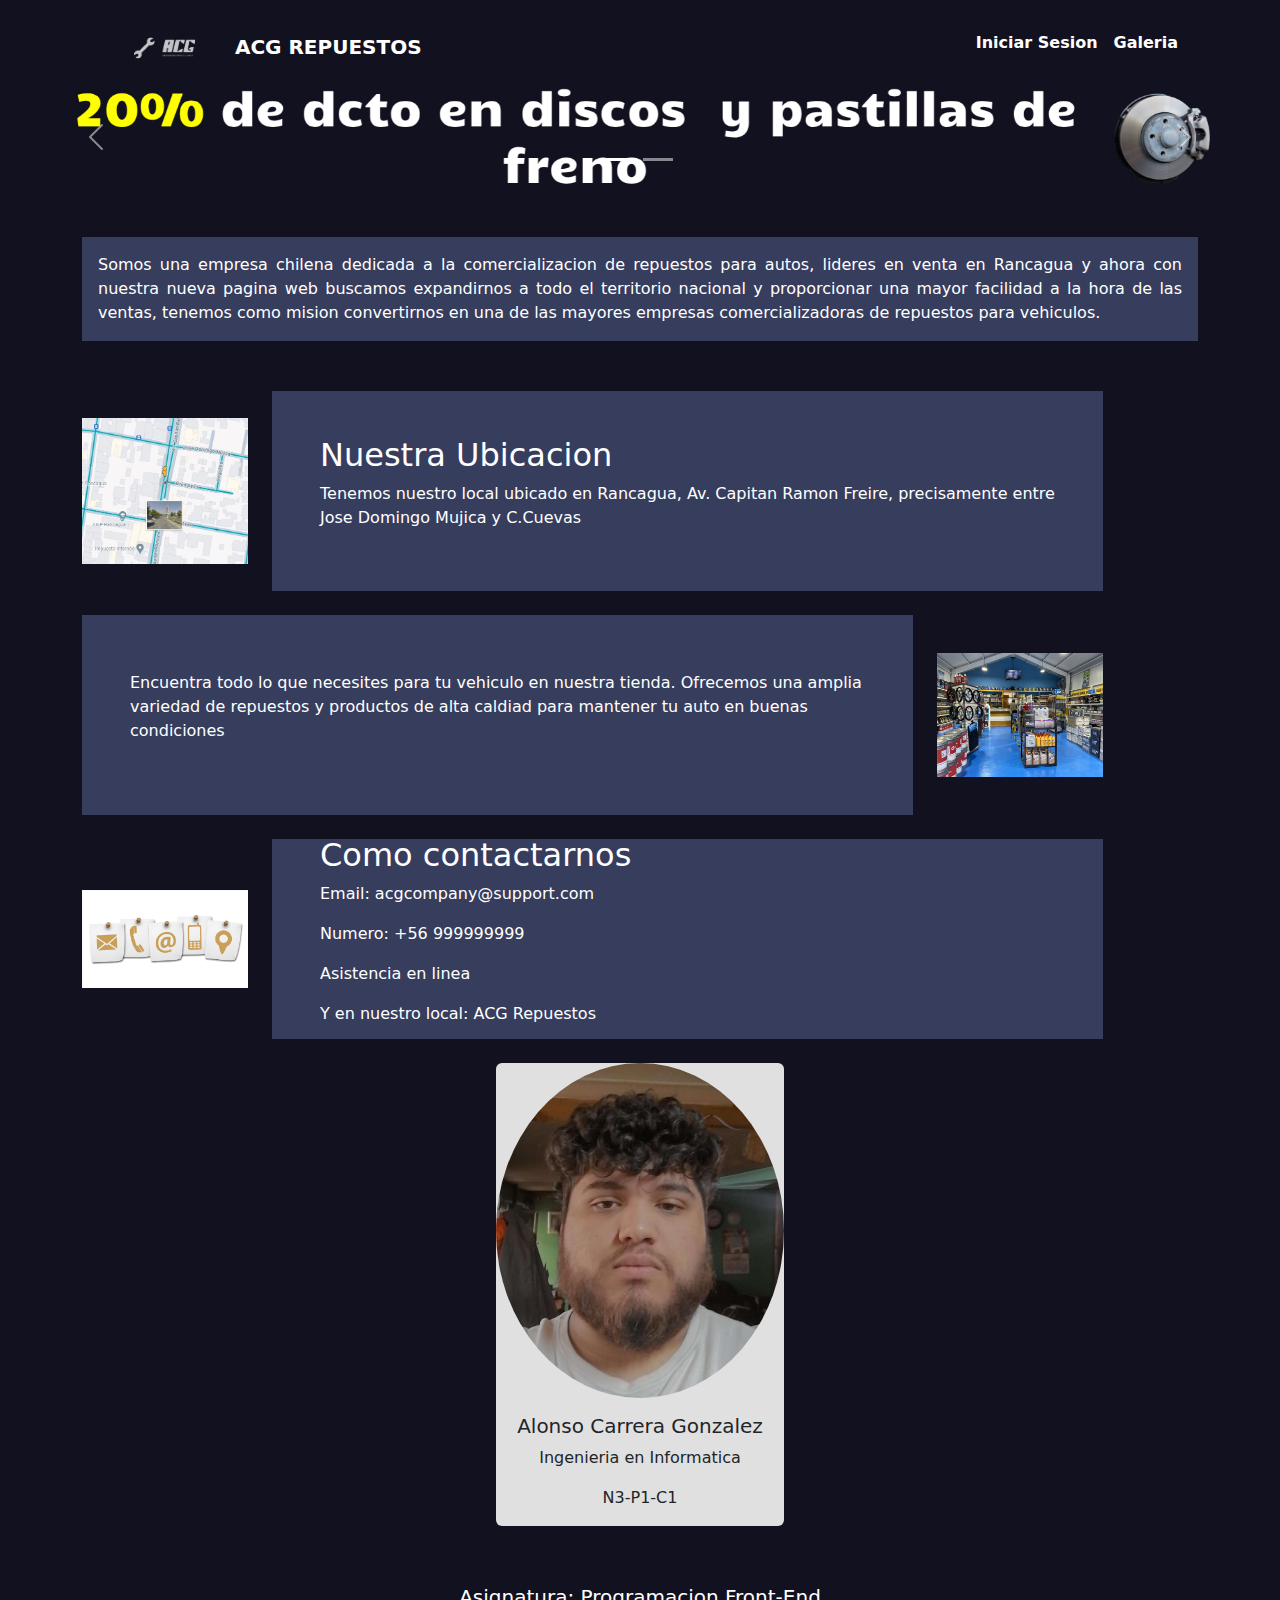
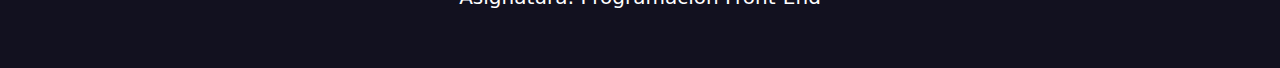
<file: index.html>
<!doctype html>
<html lang="en">
  <head>
    <meta charset="utf-8">
    <meta name="viewport" content="width=device-width, initial-scale=1">
    <title>ACG Repacar</title>
    <link href="https://cdn.jsdelivr.net/npm/bootstrap@5.3.3/dist/css/bootstrap.min.css" rel="stylesheet" integrity="sha384-QWTKZyjpPEjISv5WaRU9OFeRpok6YctnYmDr5pNlyT2bRjXh0JMhjY6hW+ALEwIH" crossorigin="anonymous">
    <link href="css/estilos.css"  rel="stylesheet">
  </head>
  <body>
    <!-- COMIENZO CODIFICACION -->
    <div class="container">
      <!-- INICIO NAVBAR-->
      <nav class="navbar navbar-expand-lg" style="background-color: rgba(18,17,31,1);">
          <div class="container-fluid">
            <a class="navbar-brand" href="#">
              <img src="imagenes/LOGO.jpg" class="logotipo">
              <h2 class="nombreEmpresa" style="color: white; font-size: 20px;">ACG REPUESTOS</h2>
            </a>
            <button class="navbar-toggler" type="button" data-bs-toggle="collapse" data-bs-target="#navbarNav" aria-controls="navbarNav" aria-expanded="false" aria-label="Toggle navigation" style="color: white;">
              <span class="navbar-toggler-icon"  style="background-color: white"></span>
            </button>
            <div class="collapse navbar-collapse" id="navbarNav" style="justify-content: right;">
              <ul class="navbar-nav">
                <li class="nav-item">
                  <a class="nav-link fw-bold" href="login.html" style="color: white;">Iniciar Sesion</a>
                </li>
                <li class="nav-item">
                  <a class="nav-link fw-bold" href="galeria.html" style="color: white;">Galeria</a>
                </li>
              </ul>
            </div>
          </div>
        </nav>
    </div>
      <!-- TERMINO NAVBAR-->

    <!--inicio cuadro de promocion -->
    <div id="carouselExampleIndicators" class="carousel slide">
      <div class="carousel-indicators">
        <button type="button" data-bs-target="#carouselExampleIndicators" data-bs-slide-to="0" class="active" aria-current="true" aria-label="Slide 1"></button>
        <button type="button" data-bs-target="#carouselExampleIndicators" data-bs-slide-to="1" aria-label="Slide 2"></button>
      </div>
      <div class="carousel-inner">
        <div class="carousel-item active">
          <img src="imagenes/img principal.jpg" class="d-block w-100" alt="banner1">
        </div>
        <div class="carousel-item">
          <img src="imagenes/promo2.jpg" class="d-block w-100" alt="banner2">
        </div>
      </div>
      <button class="carousel-control-prev" type="button" data-bs-target="#carouselExampleIndicators" data-bs-slide="prev">
        <span class="carousel-control-prev-icon" aria-hidden="true"></span>
        <span class="visually-hidden">Previous</span>
      </button>
      <button class="carousel-control-next" type="button" data-bs-target="#carouselExampleIndicators" data-bs-slide="next">
        <span class="carousel-control-next-icon" aria-hidden="true"></span>
        <span class="visually-hidden">Next</span>
      </button>
    </div>
    <!--Termino cuadro de promocion -->
    <div class="espacio"></div>
    <!-- Inicio Cuadro de acerca de -->
    <div class="container">
      <div id="lil" class="text-white p-3" style="background-color: rgba(55,61,93,1); text-align: justify;" >
          Somos una empresa chilena dedicada a la comercializacion
          de repuestos para autos, lideres en venta en Rancagua y 
          ahora con nuestra nueva pagina web buscamos expandirnos a 
          todo el territorio nacional y proporcionar una mayor 
          facilidad a la hora de las ventas, tenemos como mision 
          convertirnos en una de las mayores empresas comercializadoras
          de repuestos para vehiculos.
      </div>
    </div>
    <!-- Termino  Cuadro de acerca de -->
    <div class="espacio"></div>
    <!-- Inicio  imagen y texto de noticia -->
    <div class="container">
      <div class="row mb-4">
        <div class="col-md-2 d-flex align-items-center" style="background-color: rgba(18,17,31,1)">
          <img src="imagenes/ubicacion.jpg" alt="Imagen 1" class="img-fluid mx-auto d-block">
        </div>
        <div class="col-md-9">
          <div class="text-white p-5 h-100 d-flex flex-column justify-content-center" style="background-color:rgba(55,61,93,1);">
            <h2>Nuestra Ubicacion</h2>
            <p class="texto1">
              Tenemos nuestro local ubicado en Rancagua, Av. Capitan Ramon Freire, precisamente entre Jose Domingo Mujica y C.Cuevas
            </p>
          </div>
        </div>
      </div>
      <div class="row mb-4">
        <div class="col-md-9">
          <div class="text-white p-5 h-100 d-flex flex-column justify-content-center" style="background-color: rgba(55,61,93,1);">
            <p class="texto1">
              Encuentra todo lo que necesites para tu vehiculo en nuestra tienda.
              Ofrecemos una amplia variedad de repuestos y productos de alta caldiad para
              mantener tu auto en buenas condiciones
            </p>
          </div>
        </div>
        <div class="col-md-2 d-flex align-items-center justify-content-center">
          <img src="imagenes/noticia1.jpeg" alt="Imagen 2" class="img-fluid mx-auto d-block">
        </div>
      </div>
      <div class="row mb-4">
        <div class="col-md-2 d-flex align-items-center justify-content-center">
          <img src="imagenes/contactos.jpg" alt="Imagen 3" class="img-fluid mx-auto d-block">
        </div>
        <div class="col-md-9">
          <div class="text-white p-5 h-100 d-flex flex-column justify-content-center" style="background-color: rgba(55,61,93,1);">
            <h2>Como contactarnos</h2>
            <p class="texto3">
              Email: acgcompany@support.com
            </p>
            <p class="texto3">
              Numero: +56 999999999
            </p>
            <p class="texto3">
              Asistencia en linea
            </p>
            <p class="texto3">
              Y en nuestro local: ACG Repuestos
            </p>
          </div>
        </div>
      </div>
    </div>  
    <!-- TERMINO imagen y texto de noticia -->

    <!-- INICIO IMAGEN MIA-->
    <div class="card mx-auto border-0" style="width: 18rem; background-color: rgba(224, 224, 224);">
      <img src="imagenes/yo.jpg" class="card-img-top" alt="IMAGEN MIA" style="border-radius: 50%;">
      <div class="card-body" style="text-align: center;">
        <h5 class="card-title">Alonso Carrera Gonzalez</h5>
        <p class="card-text">Ingenieria en Informatica</p>
        <p class="card-text">N3-P1-C1</p>
      </div>
    </div>
    <!-- FIN IMAGEN MIA-->

        
    <!-- TERMINO CODIFICACION -->
    <script src="https://cdn.jsdelivr.net/npm/bootstrap@5.3.3/dist/js/bootstrap.bundle.min.js" integrity="sha384-YvpcrYf0tY3lHB60NNkmXc5s9fDVZLESaAA55NDzOxhy9GkcIdslK1eN7N6jIeHz" crossorigin="anonymous"></script>
  </body>
  <!--  Inicio Footer  -->
  <footer class="mb-0">
    <nav class="navbar navbar-dark justify-content-center">
      <span class="navbar-text text-white p-5" style="background-color: rgba(18,17,31,1);  font-size: 20px;">
        Asignatura: Programacion Front-End
      </span>
    </nav>
  </footer>
  <!--  Fin Footer  -->
</html>
</file>
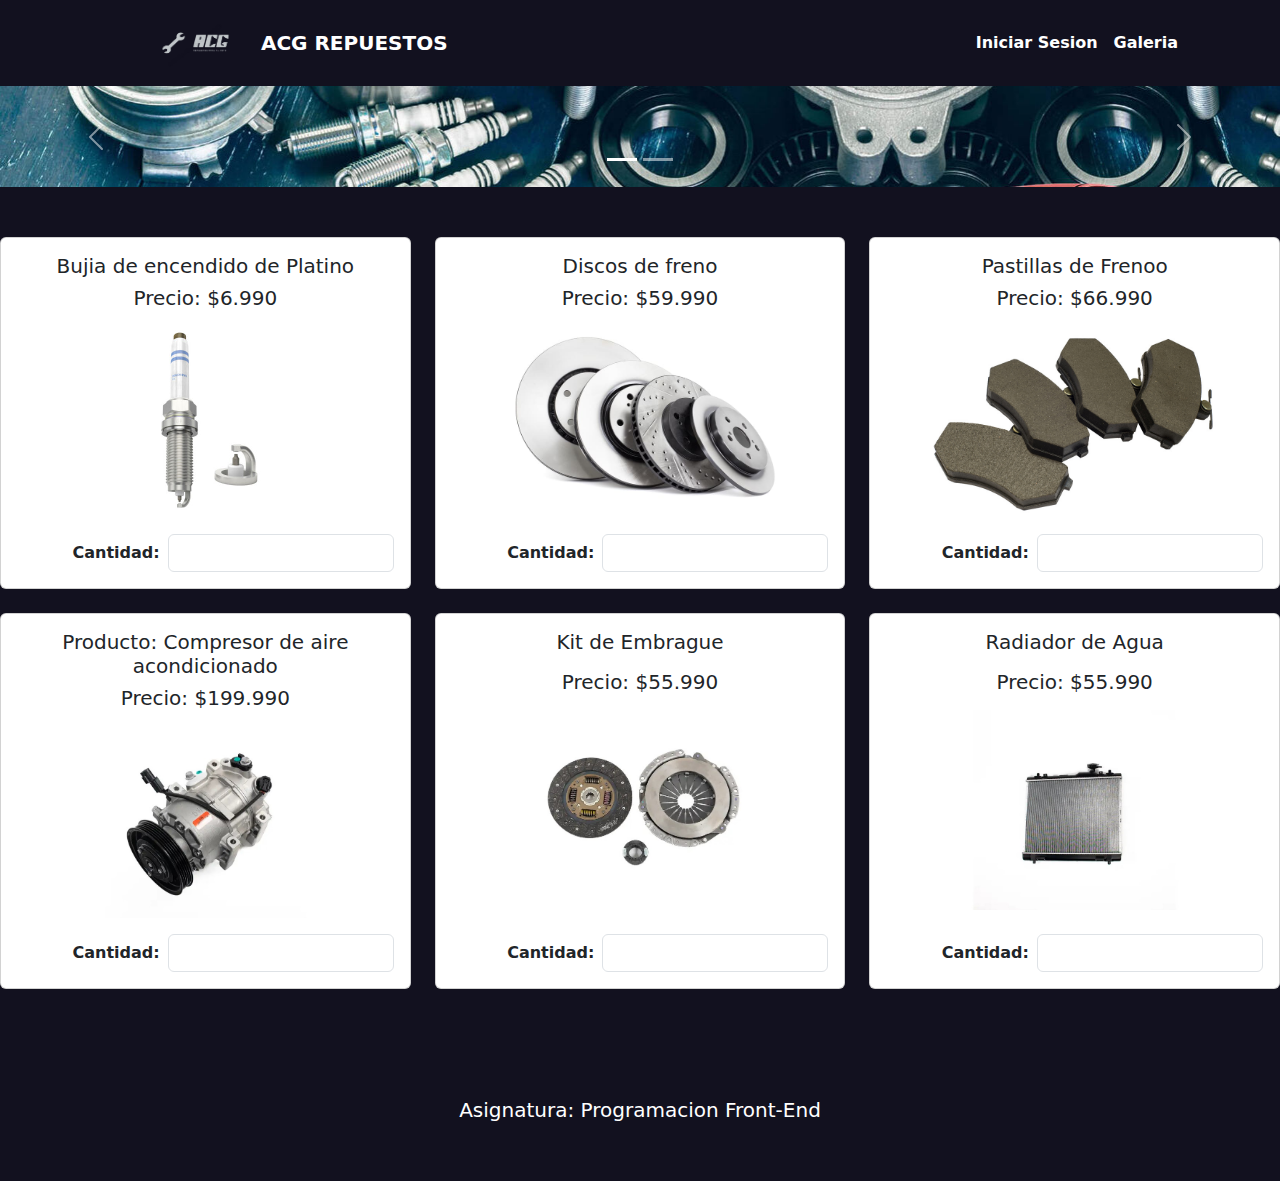
<file: galeria.html>
<!doctype html>
<html lang="en">
  <head>
    <meta charset="utf-8">
    <meta name="viewport" content="width=device-width, initial-scale=1">
    <title>ACG Repacar</title>
    <link href="https://cdn.jsdelivr.net/npm/bootstrap@5.3.3/dist/css/bootstrap.min.css" rel="stylesheet" integrity="sha384-QWTKZyjpPEjISv5WaRU9OFeRpok6YctnYmDr5pNlyT2bRjXh0JMhjY6hW+ALEwIH" crossorigin="anonymous">
    <link href="css/estilos.css"  rel="stylesheet">
  </head>
  <body>
    <!-- COMIENZO CODIFICACION -->
    <div class="container">
      <!-- INICIO NAVBAR-->
      <nav class="navbar navbar-expand-lg" style="background-color: rgba(18,17,31,1);">
          <div class="container-fluid">
            <a class="navbar-brand" href="#">
                <a href="index.html"><img src="imagenes/LOGO.jpg" class="logotipo"></a>
              <h2 class="nombreEmpresa" style="color: white; font-size: 20px;">ACG REPUESTOS</h2>
            </a>
            <button class="navbar-toggler" type="button" data-bs-toggle="collapse" data-bs-target="#navbarNav" aria-controls="navbarNav" aria-expanded="false" aria-label="Toggle navigation" style="color: white;">
              <span class="navbar-toggler-icon"  style="background-color: white;"></span>
            </button>
            <div class="collapse navbar-collapse" id="navbarNav" style="justify-content: right;">
              <ul class="navbar-nav">
                <li class="nav-item">
                  <a class="nav-link fw-bold" href="login.html" style="color: white;">Iniciar Sesion</a>
                </li>
                <li class="nav-item">
                  <a class="nav-link fw-bold" href="galeria.html" style="color: white;">Galeria</a>
                </li>
              </ul>
            </div>
          </div>
        </nav>
    </div>
      <!-- TERMINO NAVBAR-->

    <!--inicio cuadro de promocion -->
    <div id="carouselExampleIndicators" class="carousel slide">
      <div class="carousel-indicators">
        <button type="button" data-bs-target="#carouselExampleIndicators" data-bs-slide-to="0" class="active" aria-current="true" aria-label="Slide 1"></button>
        <button type="button" data-bs-target="#carouselExampleIndicators" data-bs-slide-to="1" aria-label="Slide 2"></button>
      </div>
      <div class="carousel-inner">
        <div class="carousel-item active">
          <img src="imagenes/repuestosautos.jpg" class="d-block w-100" alt="banner1">
        </div>
        <div class="carousel-item">
          <img src="imagenes/ejemplo.jpg" class="d-block w-100" alt="banner2">
        </div>
      </div>
      <button class="carousel-control-prev" type="button" data-bs-target="#carouselExampleIndicators" data-bs-slide="prev">
        <span class="carousel-control-prev-icon" aria-hidden="true"></span>
        <span class="visually-hidden">Previous</span>
      </button>
      <button class="carousel-control-next" type="button" data-bs-target="#carouselExampleIndicators" data-bs-slide="next">
        <span class="carousel-control-next-icon" aria-hidden="true"></span>
        <span class="visually-hidden">Next</span>
      </button>
    </div>
    <!--Termino cuadro de promocion -->

    <div class="espacio"></div>

    <!-- Inicio Card de productos-->
    <div class="row row-cols-1 row-cols-md-3 g-4">
        <div class="col">
          <div class="card h-100">
            <div class="card-body d-flex flex-column justify-content-between">
                <h5 class="card-title text-center"> Bujia de encendido de Platino</h5>
                <h5 class="card-text text-center">Precio: $6.990</h5>
                <img src="imagenes/bujia.jpg" class="card-img-top" style="height: 200px; object-fit: contain;" alt="...">
                <div class="mt-3 d-flex justify-content-end align-items-center">
                    <label for="cantidad" class="me-2" style="font-weight: bold; min-width: 2px;">Cantidad:</label>
                    <input type="number" name="cantidad" id="cantidad" class="form-control w-auto" style="width: 50px;" min="0">  
                </div>
            </div>
          </div>
        </div>
        <div class="col">
          <div class="card h-100">
            <div class="card-body d-flex flex-column justify-content-between">
                <h5 class="card-title text-center"> Discos de freno</h5>
                <h5 class="card-text text-center">Precio: $59.990</h5>
                <img src="imagenes/discos-de-freno.jpg" class="card-img-top" style="height: 200px; object-fit: contain;" alt="...">
                <div class="mt-3 d-flex justify-content-end align-items-center">
                    <label for="cantidad" class="me-2" style="font-weight: bold; min-width: 2px;">Cantidad:</label>
                    <input type="number" name="cantidad" id="cantidad" class="form-control w-auto" style="width: 50px" min="0">  
                </div>
            </div>
          </div>
        </div>
        <div class="col">
          <div class="card h-100">
            <div class="card-body d-flex flex-column justify-content-between">
                <h5 class="card-title text-center"> Pastillas de Frenoo</h5>
                <h5 class="card-text text-center">Precio: $66.990</h5>
                <img src="imagenes/Pastillas-de-freno.jpg" class="card-img-top" style="height: 200px; object-fit: contain;" alt="...">
                <div class="mt-3 d-flex justify-content-end align-items-center">
                    <label for="cantidad" class="me-2" style="font-weight: bold; min-width: 2px;">Cantidad:</label>
                    <input type="number" name="cantidad" id="cantidad" class="form-control w-auto" style="width: 50px" min="0">  
                </div>
            </div>
          </div>
        </div>
        <div class="col">
          <div class="card h-100">
            <div class="card-body d-flex flex-column justify-content-between">
                <h5 class="card-title text-center"> Producto: Compresor de aire acondicionado</h5>
                <h5 class="card-text text-center">Precio: $199.990</h5>
                <img src="imagenes/aire acondicionado.jpg" class="card-img-top" style="height: 200px; object-fit: contain;" alt="...">
                <div class="mt-3 d-flex justify-content-end align-items-center">
                    <label for="cantidad" class="me-2" style="font-weight: bold; min-width: 2px;">Cantidad:</label>
                    <input type="number" name="cantidad" id="cantidad" class="form-control w-auto" style="width: 50px" min="0">  
                </div>
            </div>
          </div>
        </div>
        <div class="col">
            <div class="card h-100">
                <div class="card-body d-flex flex-column justify-content-between">
                    <h5 class="card-title text-center"> Kit de Embrague</h5>
                    <h5 class="card-text text-center">Precio: $55.990</h5>
                    <img src="imagenes/kit embrague.jpg" class="card-img-top" style="height: 200px; object-fit: contain;" alt="...">
                    <div class="mt-3 d-flex justify-content-end align-items-center">
                        <label for="cantidad" class="me-2" style="font-weight: bold; min-width: 2px;">Cantidad:</label>
                        <input type="number" name="cantidad" id="cantidad" class="form-control w-auto" style="width: 50px" min="0">  
                    </div>
                </div>
            </div>
          </div>
          <div class="col">
            <div class="card h-100">
                <div class="card-body d-flex flex-column justify-content-between">
                    <h5 class="card-title text-center"> Radiador de Agua</h5>
                    <h5 class="card-text text-center">Precio: $55.990</h5>
                    <img src="imagenes/Radiador de agua.jpg" class="card-img-top" style="height: 200px; object-fit: contain;" alt="...">
                    <div class="mt-3 d-flex justify-content-end align-items-center">
                        <label for="cantidad" class="me-2" style="font-weight: bold; min-width: 2px;">Cantidad:</label>
                        <input type="number" name="cantidad" id="cantidad" class="form-control w-auto" style="width: 50px" min="0">  
                    </div>
                </div>
            </div>
          </div>
      </div>
    <!-- Termino Card de productos-->

    <div class="espacio"></div>

    <!-- TERMINO CODIFICACION -->
    <script src="https://cdn.jsdelivr.net/npm/bootstrap@5.3.3/dist/js/bootstrap.bundle.min.js" integrity="sha384-YvpcrYf0tY3lHB60NNkmXc5s9fDVZLESaAA55NDzOxhy9GkcIdslK1eN7N6jIeHz" crossorigin="anonymous"></script>
  </body>

  <!--  Inicio Footer  -->
  <footer clas>
    <nav class="navbar navbar-dark justify-content-center">
      <span class="navbar-text text-white p-5" style="background-color: rgba(18,17,31,1); font-size: 20px;">
        Asignatura: Programacion Front-End
      </span>
    </nav>
  </footer>
  <!--  Fin Footer  -->

</html>
</file>
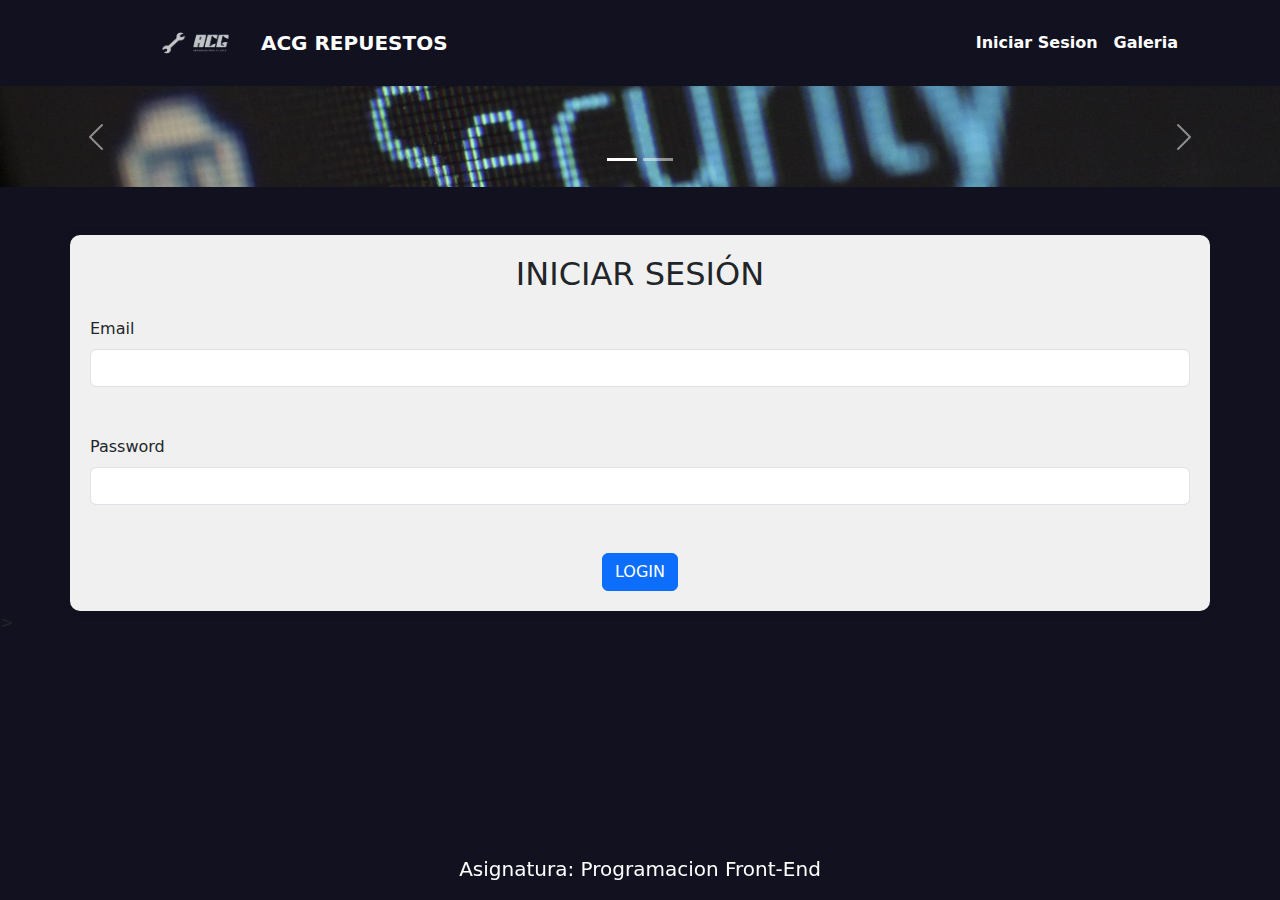
<file: login.html>
<!doctype html>
<html lang="en">
  <head>
    <meta charset="utf-8">
    <meta name="viewport" content="width=device-width, initial-scale=1">
    <title>ACG Repacar</title>
    <link href="https://cdn.jsdelivr.net/npm/bootstrap@5.3.3/dist/css/bootstrap.min.css" rel="stylesheet" integrity="sha384-QWTKZyjpPEjISv5WaRU9OFeRpok6YctnYmDr5pNlyT2bRjXh0JMhjY6hW+ALEwIH" crossorigin="anonymous">
    <link href="css/estilos.css"  rel="stylesheet">
  </head>
  <body>
    <!-- Inicio Codificacion-->
    <div class="container">
        <!-- INICIO NAVBAR-->
        <nav class="navbar navbar-expand-lg" style="background-color: rgba(18,17,31,1);">
            <div class="container-fluid">
                <a class="navbar-brand" href="#">
                    <a href="index.html"><img src="imagenes/LOGO.jpg" class="logotipo"></a>
                    <h2 class="nombreEmpresa" style="color: white; font-size: 20px;">ACG REPUESTOS</h2>
                </a>
                <button class="navbar-toggler" type="button" data-bs-toggle="collapse" data-bs-target="#navbarNav" aria-controls="navbarNav" aria-expanded="false" aria-label="Toggle navigation" style="color: white;">
                    <span class="navbar-toggler-icon"  style="background-color: white;"></span>
                </button>
                <div class="collapse navbar-collapse" id="navbarNav" style="justify-content: right;">
                    <ul class="navbar-nav">
                        <li class="nav-item">
                            <a class="nav-link fw-bold" href="login.html" style="color: white;">Iniciar Sesion</a>
                        </li>
                        <li class="nav-item">
                            <a class="nav-link fw-bold" href="galeria.html" style="color: white;">Galeria</a>
                        </li>
                    </ul>
                </div>
            </div>
        </nav>
    </div>
        <!-- TERMINO NAVBAR-->
        
        <!--inicio cuadro de promocion -->
    <div id="carouselExampleIndicators" class="carousel slide">
        <div class="carousel-indicators">
            <button type="button" data-bs-target="#carouselExampleIndicators" data-bs-slide-to="0" class="active" aria-current="true" aria-label="Slide 1"></button>
            <button type="button" data-bs-target="#carouselExampleIndicators" data-bs-slide-to="1" aria-label="Slide 2"></button>
        </div>
        <div class="carousel-inner">
            <div class="carousel-item active">
                <img src="imagenes/seguridad1.jpg" class="d-block w-100" alt="banner1">
            </div>
            <div class="carousel-item">
                <img src="imagenes/seguridad2.jpg" class="d-block w-100" alt="banner2">
            </div>
        </div>
        <button class="carousel-control-prev" type="button" data-bs-target="#carouselExampleIndicators" data-bs-slide="prev">
            <span class="carousel-control-prev-icon" aria-hidden="true"></span>
            <span class="visually-hidden">Previous</span>
        </button>
        <button class="carousel-control-next" type="button" data-bs-target="#carouselExampleIndicators" data-bs-slide="next">
            <span class="carousel-control-next-icon" aria-hidden="true"></span>
            <span class="visually-hidden">Next</span>
        </button>
    </div>
    <!--Termino cuadro de promocion -->   
    
    <!-- Inicio Cuadro Inicio Sesion -->
    <div class="content">
        <div class="container">
            <div class="row justify-content-center mt-5">
                <div class="col-md-12 login-container">
                    <h2 class="mb-4 text-center">INICIAR SESIÓN</h2>
                    <form>
                        <div class="mb-5">
                            <label for="exampleInputEmail1" class="form-label text-start">Email</label>
                            <input type="email" class="form-control custom-input" id="exampleInputEmail1" aria-describedby="emailHelp" placeholder=" ">
                        </div>
                        <div class="mb-5">
                            <label for="exampleInputPassword1" class="form-label text-start">Password</label>
                            <input type="password" class="form-control custom-input" id="exampleInputPassword1" placeholder=" ">
                        </div>
                        <div class="col-md-12 text-center">
                            <button type="submit" class="btn btn-primary">LOGIN</button>
                        </div>
                    </form>
                </div>
            </div>
        </div>
    </div>
    <!-- Termino Cuadro Inicio Sesion -->
    
    <!-- Fin Codificacion -->>
    <script src="https://cdn.jsdelivr.net/npm/bootstrap@5.3.3/dist/js/bootstrap.bundle.min.js" integrity="sha384-YvpcrYf0tY3lHB60NNkmXc5s9fDVZLESaAA55NDzOxhy9GkcIdslK1eN7N6jIeHz" crossorigin="anonymous"></script>
  </body>
      <!--  Inicio Footer  -->
      <footer class="footer">
        <nav class="navbar navbar-dark justify-content-center fixed-bottom">
            <span class="navbar-text text-white">
                Asignatura: Programacion Front-End
            </span>
        </nav>
    </footer>
    <!--  Fin Footer  -->
</html>
</file>
<file: css/estilos.css>
.logotipo{
    height: 60px;
    margin-right: 10px;
    width: 100%;
}


.navbar-brand{
    display: flex;
    height: 70px;
    padding: 10px;
}

.nombreEmpresa{
    font-size: 100px;
    margin-block-start: 0.83em;
    margin-block-end: 0.83em;
    font-weight: bold;
}


.login-container{
    background-color: #f0f0f0;
    padding: 20px;
    border-radius: 10px;
    box-shadow: 0 0 10px rgba(0, 0, 0, 0.1);
}

body{
    background-color: rgba(18,17,31,1);
}

.card{
    max-width:550px;
    margin: auto;
}

.espacio{
    height: 50px;
}


.col-md-9{
    height: 200px;
}

.footer{
    background-color: rgba(18,17,31,1);
    font-size: 20px;
    text-align: center;
    padding: 20px;
    width: 100%;
}
</file>
